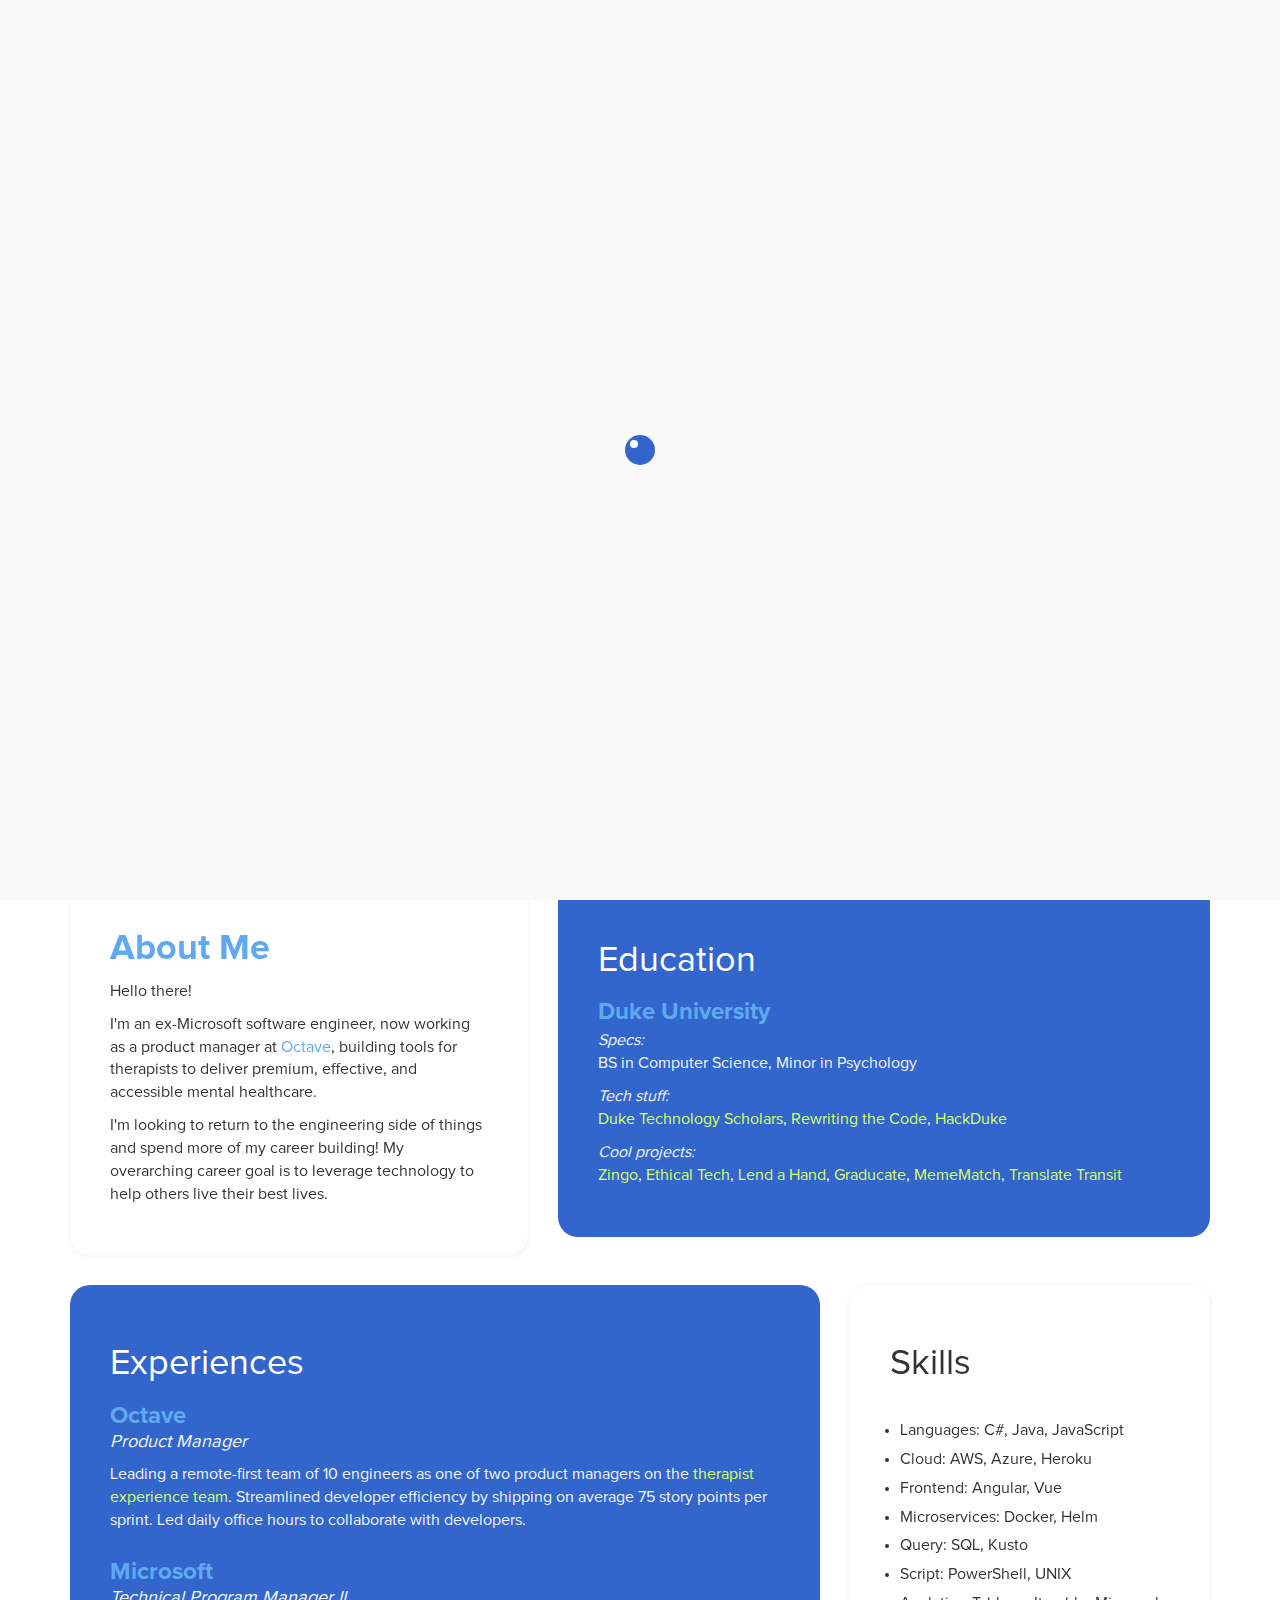
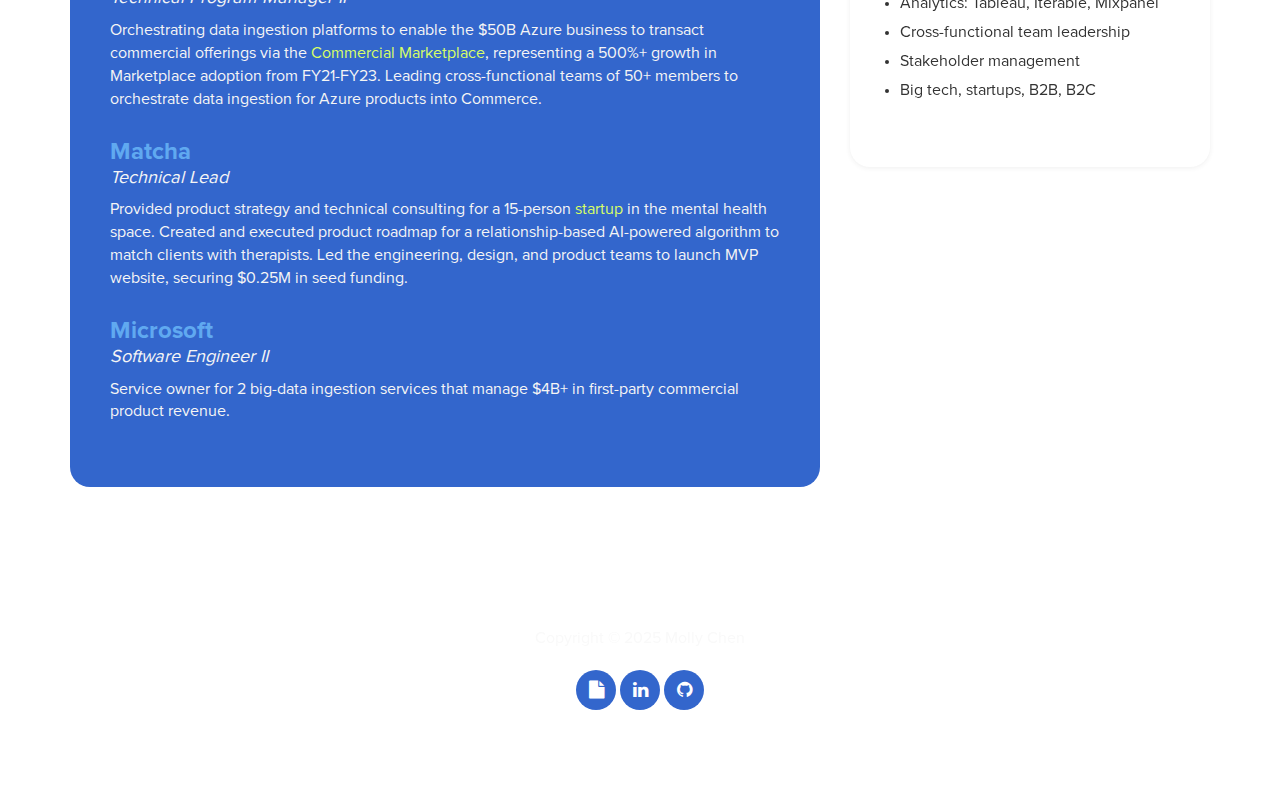
<file: index.html>
<!DOCTYPE html>
<html lang="en">
<head>
	<meta charset="utf-8">
	<title>Molly Chen</title>
	<meta http-equiv="X-UA-Compatible" content="IE=Edge">
	<meta name="viewport" content="width=device-width, initial-scale=1">
	<meta name="keywords" content="">
	<meta name="description" content="">

	<!--Favicon.io-->
	<link rel="apple-touch-icon" sizes="180x180" href="images/favicon/apple-touch-icon.png">
	<link rel="icon" type="image/png" sizes="32x32" href="images/favicon/favicon-32x32.png">
	<link rel="icon" type="image/png" sizes="16x16" href="images/favicon/favicon-16x16.png">

	<!-- stylesheet css -->
	<link rel="stylesheet" href="css/bootstrap.min.css">
	<link rel="stylesheet" href="css/font-awesome.min.css">
	<link rel="stylesheet" href="css/bootstrap.min.css">
	<link rel="stylesheet" href="css/templatemo-blue.css">
	<link rel="stylesheet" href="css/custom.css">
</head>

<body data-spy="scroll" data-target=".navbar-collapse">

<!-- preloader section -->
<div class="preloader">
	<div class="sk-spinner sk-spinner-wordpress">
       <span class="sk-inner-circle"></span>
     </div>
</div>

<!-- header section -->
<header>
	<div class="container">
		<div class="row">
			<div class="col-md-12 col-sm-12">
				<img src="images/headshot.jpg" class="img-responsive img-circle tm-border" alt="templatemo easy profile">
				<br><br>
				<h1 class="tm-title bold shadow accent">Molly Chen</h1>
				<h1 class="white bold shadow">Seeking Software Engineering Roles</h1>
			</div>
		</div>
	</div>
</header>

<!-- about and skills section -->
<section class="container">
	<div class="row">
		<div class="col-md-5 col-sm-12">
			<div class="about round">
				<h2 class="accent">About Me</h2>
				<p>
					Hello there!
				</p>
				<p>
					I'm an ex-Microsoft software engineer, now working as a product manager at <a href="https://www.findoctave.com/" target="_blank" style="color: #60A9F0">Octave</a>, building tools for therapists to deliver premium, effective, and accessible mental healthcare.
				</p>
				<p>
					I'm looking to return to the engineering side of things and spend more of my career building! My overarching career goal is to leverage technology to help others live their best lives.
				</p>
			</div>
		</div>
		<div class="col-md-7 col-sm-12">
			<div class="skills round">
				<h2 class="white">Education</h2>
					<div class="education-content">
						<h4 class="education-title accent">Duke University</h4>
						<p class="education-description"><i>Specs:</i><br> 
							BS in Computer Science, Minor in Psychology</p>
						<p class="education-description"><i>Tech stuff:</i><br> 
							<a href="https://dtech.duke.edu/" target="_blank">Duke Technology Scholars</a>, 
							<a href="https://rewritingthecode.org/" target="_blank">Rewriting the Code</a>, 
							<a href="https://hackduke.org/" target="_blank">HackDuke</a>
						</p>
						<p class="education-description"><i>Cool projects:</i><br>
							<a href="https://the-weekendr.web.app/" target="_blank">Zingo</a>, 
							<a href="https://ethicaltech.duke.edu/" target="_blank">Ethical Tech</a>, 
							<a href="https://docs.google.com/presentation/d/137lLTunw2p6x7uefesHlBdUwL_pF8NbVeT1BFlUbs9E/edit?usp=sharing" target="_blank">Lend a Hand</a>, 
							<a href="https://grunch-c487c.web.app/" target="_blank">Graducate</a>, 
							<a href="http://meme-app-stuff.herokuapp.com/" target="_blank">MemeMatch</a>,
							<a href="https://translate-transit.firebaseapp.com/" target="_blank">Translate Transit</a>
						</p>
					</div>
			</div>
		</div>
	</div>
</section>

<!-- education and languages -->
<section class="container">
	<div class="row">
		<div class="col-md-8 col-sm-12">
			<div class="experience round">
				<h2 class="white">Experiences</h2>
					<div class="experience-content">
						<h4 class="experience-title accent">Octave</h4>
						<h6><i>Product Manager</i></h6>
						<p class="education-description">Leading a remote-first team of 10 engineers as one of two product managers on the <a href="https://www.findoctave.com/" target="_blank">therapist experience team</a>. Streamlined developer efficiency by shipping on average 75 story points per sprint. Led daily office hours to collaborate with developers.
						</p>
					</div>
					<div class="experience-content">
						<h4 class="experience-title accent">Microsoft</h4>
						<h6><i>Technical Program Manager II</i></h6>
						<p class="education-description">Orchestrating data ingestion platforms to enable the $50B Azure business to transact commercial offerings via the <a href="https://partner.microsoft.com/en-us/solutions/the-commercial-marketplace" target="_blank">Commercial Marketplace</a>, 
							representing a 500%+ growth in Marketplace adoption from FY21-FY23. Leading cross-functional teams of 50+ members to orchestrate data ingestion for Azure products into Commerce.
						</p>
					</div>
					<div class="experience-content">
						<h4 class="experience-title accent">Matcha</h4>
						<h6><i>Technical Lead</i></h6>
						<p class="education-description">Provided product strategy and technical consulting for a 15-person <a href="https://www.crunchbase.com/organization/matcha-065c" target="_blank">startup</a> in the mental health space. 
							Created and executed product roadmap for a relationship-based AI-powered algorithm to match clients with therapists. Led the engineering, design, and product teams to launch MVP website, securing $0.25M in seed funding. 
						</p>
					</div>
					<div class="experience-content">
						<h4 class="experience-title accent">Microsoft</h4>
						<h6><i>Software Engineer II</i></h6>
						<p class="education-description">Service owner for 2 big-data ingestion services that manage $4B+ in first-party commercial product revenue.
						</p>
					</div>
			</div>
		</div>
		<div class="col-md-4 col-sm-12">
			<div class="languages round">
				<h2>Skills</h2>
					<ul>
						<li>Languages: C#, Java, JavaScript</li>
						<li>Cloud: AWS, Azure, Heroku</li>
						<li>Frontend: Angular, Vue</li>
						<li>Microservices: Docker, Helm</li>
						<li>Query: SQL, Kusto</li>
						<li>Script: PowerShell, UNIX</li>
						<li>Analytics: Tableau, Iterable, Mixpanel</li>
						<li>Cross-functional team leadership</li>
						<li>Stakeholder management</li>
						<li>Big tech, startups, B2B, B2C</li>
					</ul>
			</div>
		</div>
	</div>
</section>

<!-- footer section -->
<footer>
	<div class="container">
		<div class="row">
			<div class="col-md-12 col-sm-12">
				<p>Copyright &copy; 2025 Molly Chen</p>
				<ul class="social-icons">
					<li><a href="images/resume.pdf" target="_blank" class="fa fa-file"></a></li>
					<li><a href="https://www.linkedin.com/in/mollymolichen/" target="_blank" class="fa fa-linkedin"></a></li>
					<li><a href="https://github.com/mollymolichen" target="_blank" class="fa fa-github"></a></li>
				</ul>
			</div>
		</div>
	</div>
</footer>

<!-- javascript js -->	
<script src="js/jquery.js"></script>
<script src="js/bootstrap.min.js"></script>	
<script src="js/jquery.backstretch.min.js"></script>
<script src="js/custom.js"></script>

</body>
</html>
</file>
<file: css/templatemo-blue.css>
/*

Easy Profile Template
http://www.templatemo.com/tm-467-easy-profile

*/
html, body {
  margin:0;border:0;padding:0;
  font-size:16px;
  font-family:'Proxima';
  overflow-x:hidden;
  position: relative;
  vertical-align: baseline;
}

html {
    -webkit-font-smoothing: antialiased;
}

h1 {font-size:40px;}
h2 {font-size:36px;}
h3 {font-size:30px;}
h4 {font-size:24px;}
h5 {font-size:20px;}
h6 {font-size:18px;}

h2 {
  padding-bottom: 14px;
}

.accent {
  font-family: 'Proxima Bold';
  line-height: 14px;
  color: #60A9F0;
}

.bold {
	font-weight: bold;
}

.tm-border {
	border: 5px solid #fff;
	box-shadow: 2px 2px #000;
}

.shadow {
	text-shadow: 1px 1px #000;
}

.tm-title {
  color: #D9FF66;
}

.white {
  color: #fff;
}

.about,.skills,
.education,.languages,
.contact, .experience {
  padding: 40px;
  min-height: 330px;
}

.education, .languages,
.contact, .experience {
  margin-top: 30px;
}

@font-face {
    font-family: 'Proxima';
    src: url(../fonts/ProximaNova-Regular.otf);
}

@font-face {
    font-family: 'Proxima Bold';
    src: url(../fonts/ProximaNova-Bold.otf);
}

/* preloader section */
.preloader {
  position: fixed;
  top: 0;
  left: 0;
   width: 100%;
  height: 100%;
   z-index: 99999;
   display: -webkit-flex;
    display: -ms-flexbox;
   display: flex;
   -webkit-flex-flow: row nowrap;
   -ms-flex-flow: row nowrap;
    flex-flow: row nowrap;
     -webkit-justify-content: center;
    -ms-flex-pack: center;
    justify-content: center;
    -webkit-align-items: center;
     -ms-flex-align: center;
     align-items: center;
    background: none repeat scroll 0 0 #fff;
  background: none repeat scroll 0 0 #f9f9f9;
}
.sk-spinner-wordpress.sk-spinner {
  background-color: #3366CC;
  width: 30px;
  height: 30px;
  border-radius: 30px;
  position: relative;
  -webkit-animation: sk-innerCircle 1s linear infinite;
          animation: sk-innerCircle 1s linear infinite; }
.sk-spinner-wordpress .sk-inner-circle {
  display: block;
  background-color: #fff;
  width: 8px;
  height: 8px;
  position: absolute;
  border-radius: 8px;
  top: 5px;
  left: 5px; }

@-webkit-keyframes sk-innerCircle {
  0% {
    -webkit-transform: rotate(0);
            transform: rotate(0); }

  100% {
    -webkit-transform: rotate(360deg);
            transform: rotate(360deg); } }

@keyframes sk-innerCircle {
  0% {
    -webkit-transform: rotate(0);
            transform: rotate(0); }

  100% {
    -webkit-transform: rotate(360deg);
            transform: rotate(360deg); } }

/* header section */
header {
  text-align: center;
  min-height: 400px;
  overflow: hidden;
  position: relative;
  padding-top: 160px;
  padding-bottom: 140px;
}
header img {
  display: inline-block !important;
}
header h2 {
  padding-top: 40px;
}
header hr {
  border-color: #3366CC;
  width: 100px;
}

/* about section */
.about {
  background: #fff;
  box-shadow: 0px 1px 5px rgba(50,50,50,0.08);
}

/* skills section */
.skills {
  background: #3366CC;
  color: #f5f5f5;
}
.skills .progress {
  border-radius: 0px;
  height: 4px;
}
.skills .progress .progress-bar-primary {
  background: #204090;
}
.skills strong {
  display: inline-block;
  font-weight: normal;
  padding-bottom: 6px;
}

/* education section */
.education {
  background: #3366CC;
  color: #f5f5f5;
}
.education .education-content {
  padding-bottom: 14px;
}
.education h5 {
  display: inline-block;
}
.education span {
  padding-right: 10px;
  padding-left: 20px;
}

/* languages section */
.languages {
  background: #fff;
 box-shadow: 0px 1px 5px rgba(50,50,50,0.08);
}
.languages ul {
  padding: 10px;
}
.languages ul li {
  padding-bottom: 6px;
}

/* contact section */
.contact {
  background: #fff;
 box-shadow: 0px 1px 5px rgba(50,50,50,0.08);
}
.contact .fa {
  padding-right: 6px;
}

/* experience section */
.experience {
  background: #3366CC;
  color: #f5f5f5;
}
.experience .experience-content {
  padding-bottom: 14px;
}
.experience h5 {
  display: inline-block;
}
.experience span {
  padding-right: 10px;
  padding-left: 20px;
}

/* footer section */
footer {
  color: #f9f9f9;
  text-align: center;
  padding-top: 140px;
  padding-bottom: 100px;
}

/* social icon section */
.social-icons {
  padding: 0;
  margin: 0;
}
.social-icons li {
  display: inline-block;
  list-style: none;
}
.social-icons li a {
  background: #3366CC;
  border-radius: 50%;
  color: #fff;
  text-decoration: none;
  font-size: 18px;
  width: 40px;
  height: 40px;
  line-height: 40px;
  text-align: center;
  transition: all 0.4s ease-in;
  position: relative;
  bottom: 10px;
  top: 10px;
}
.social-icons li a:hover {
  background: #202020;
  color: #fff;
}

@media ( max-width: 980px ) {
  .skills {
    margin-top: 30px;
  }
}

@media ( max-width: 360px ) {
  header h1 {
    font-size: 30px;
  }
  .about h2 {
    font-size: 24px;
  }
  .education h4,
  .experience h4 {
    font-size: 20px;
  }
}
</file>
<file: css/custom.css>
a:link, a:visited {
    color: #d9ff66;
    background-color: transparent;
    text-decoration: none;
}

a:hover {
    color: #60A9F0;
    background-color: transparent;
    text-decoration: underline;
}

.a-dark {
    color: #60A9F0 !important;
}

.round {
    border-radius: 20px;
}
</file>
